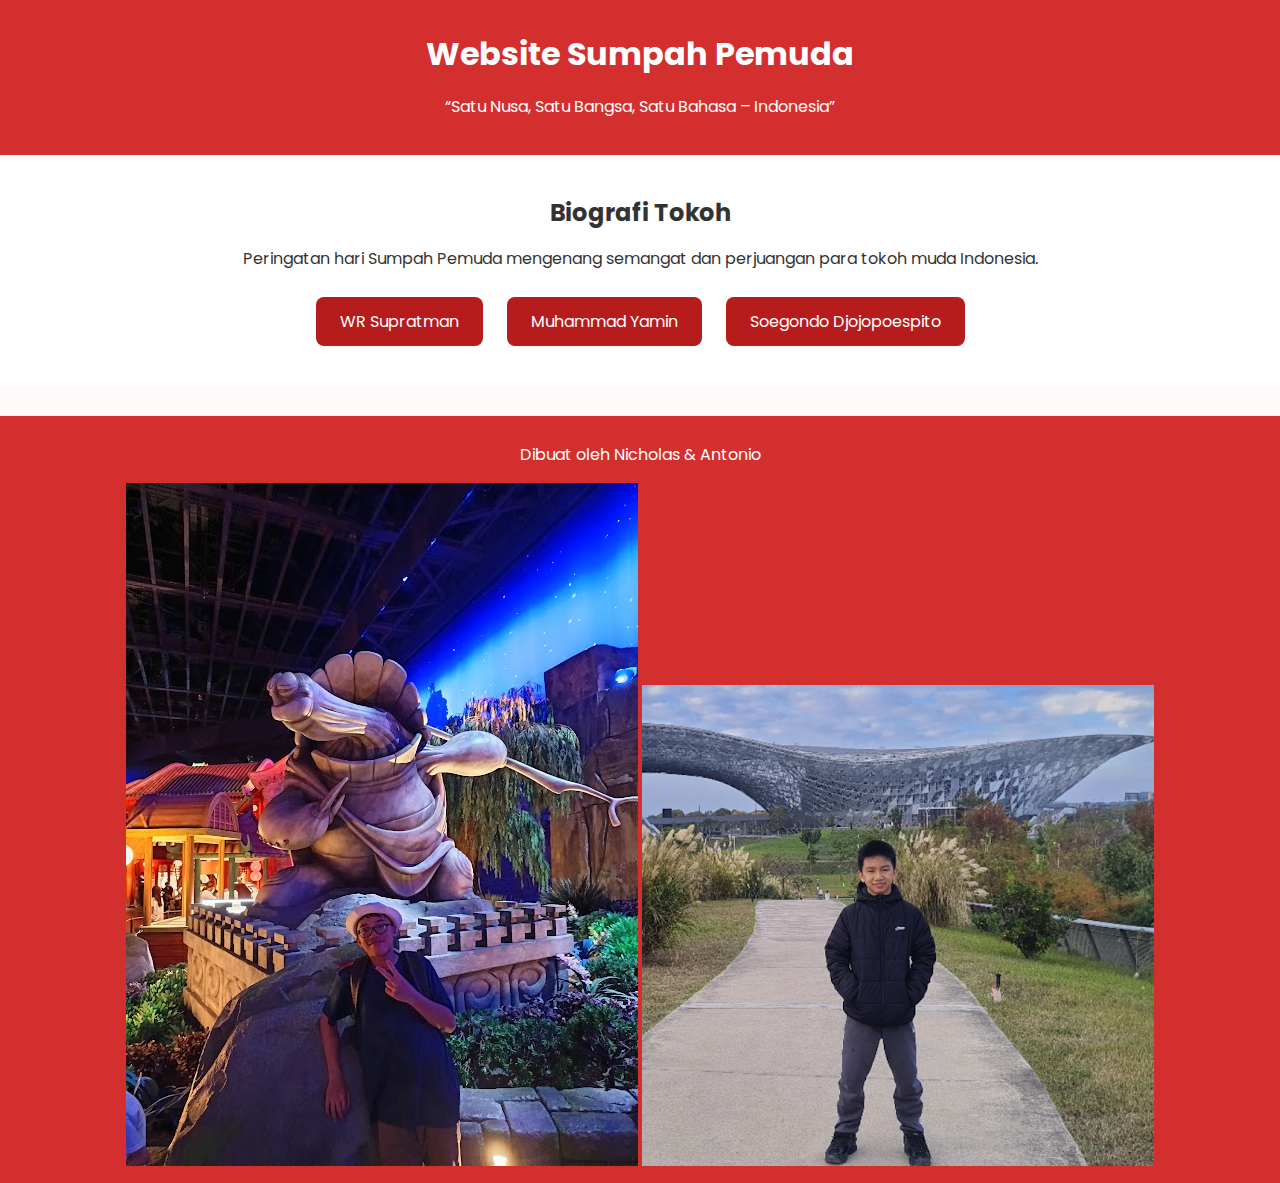
<file: index.html>
<!DOCTYPE html>
<html lang="id">
<head>
  <meta charset="UTF-8">
  <meta name="viewport" content="width=device-width, initial-scale=1.0">
  <title>Sumpah Pemuda</title>
  <link rel="stylesheet" href="style.css">
  <link href="https://fonts.googleapis.com/css2?family=Poppins:wght@400;600&display=swap" rel="stylesheet">
</head>
<body>
  <header>
    <h1>Website Sumpah Pemuda</h1>
    <p>“Satu Nusa, Satu Bangsa, Satu Bahasa – Indonesia”</p>
  </header>

  <div class="container">
    <h2>Biografi Tokoh</h2>
    <p>Peringatan hari Sumpah Pemuda mengenang semangat dan perjuangan para tokoh muda Indonesia.</p>

    <a href="biografi1.html">WR Supratman</a>
    <a href="biografi2.html">Muhammad Yamin</a>
    <a href="biografi3.html">Soegondo Djojopoespito</a>
  </div>

  <footer>
    <p>Dibuat oleh Nicholas & Antonio</p>
    <img src="nicholas.jpg">
    <img src="happynioyear.png">
  </footer>
</body>
</html>
</file>
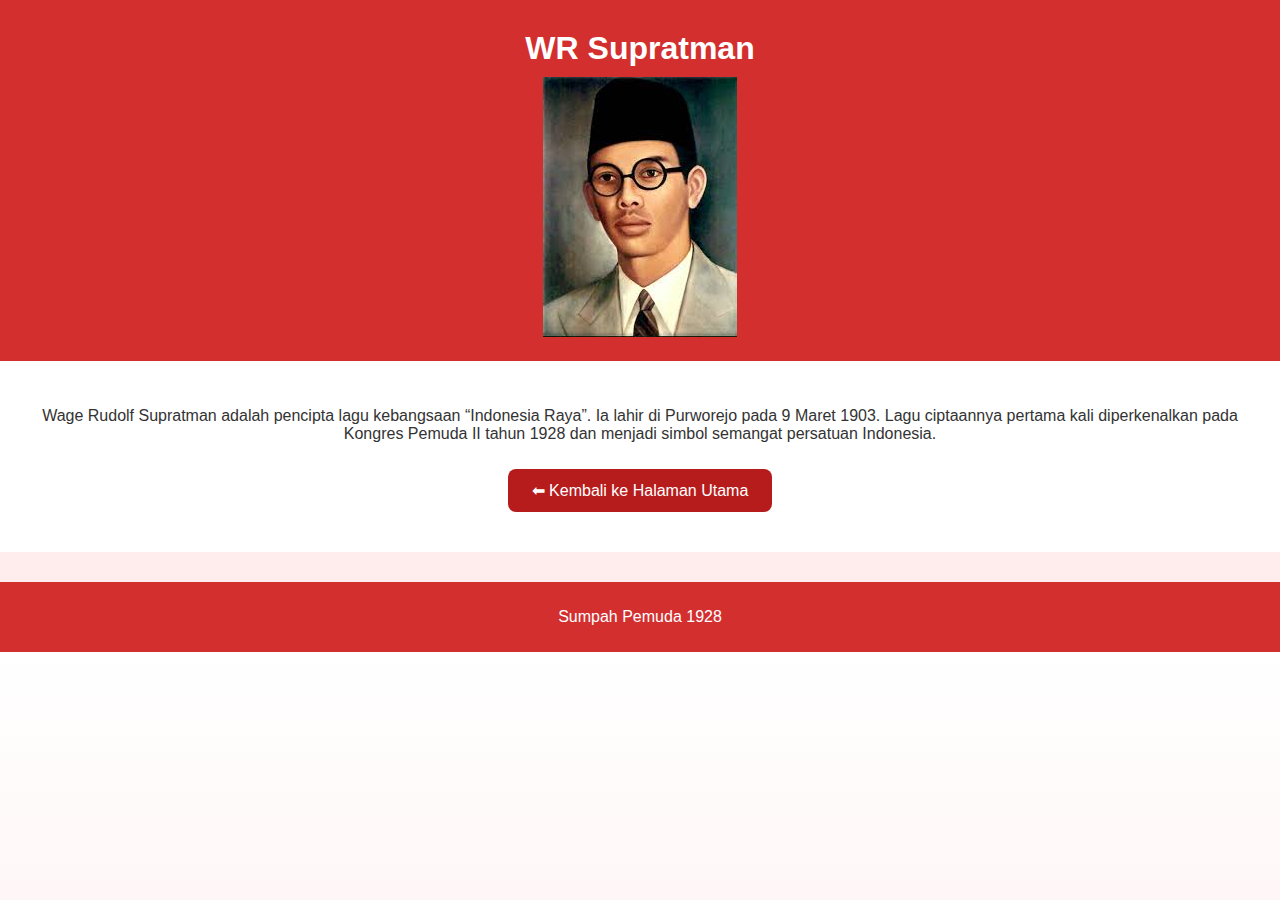
<file: biografi1.html>
<!DOCTYPE html>
<html lang="id">
<head>
  <meta charset="UTF-8">
  <meta name="viewport" content="width=device-width, initial-scale=1.0">
  <title>WR Supratman</title>
  <link rel="stylesheet" href="style.css">
</head>
<body>
  <header>
    <h1>WR Supratman</h1>
    <img src="wr.png">
  </header>

  <div class="container">
    <p>Wage Rudolf Supratman adalah pencipta lagu kebangsaan “Indonesia Raya”. 
    Ia lahir di Purworejo pada 9 Maret 1903. Lagu ciptaannya pertama kali diperkenalkan pada Kongres Pemuda II tahun 1928 
    dan menjadi simbol semangat persatuan Indonesia.</p>
    <a href="index.html">⬅ Kembali ke Halaman Utama</a>
  </div>

  <footer>
    <p>Sumpah Pemuda 1928</p>
  </footer>
</body>
</html>
</file>
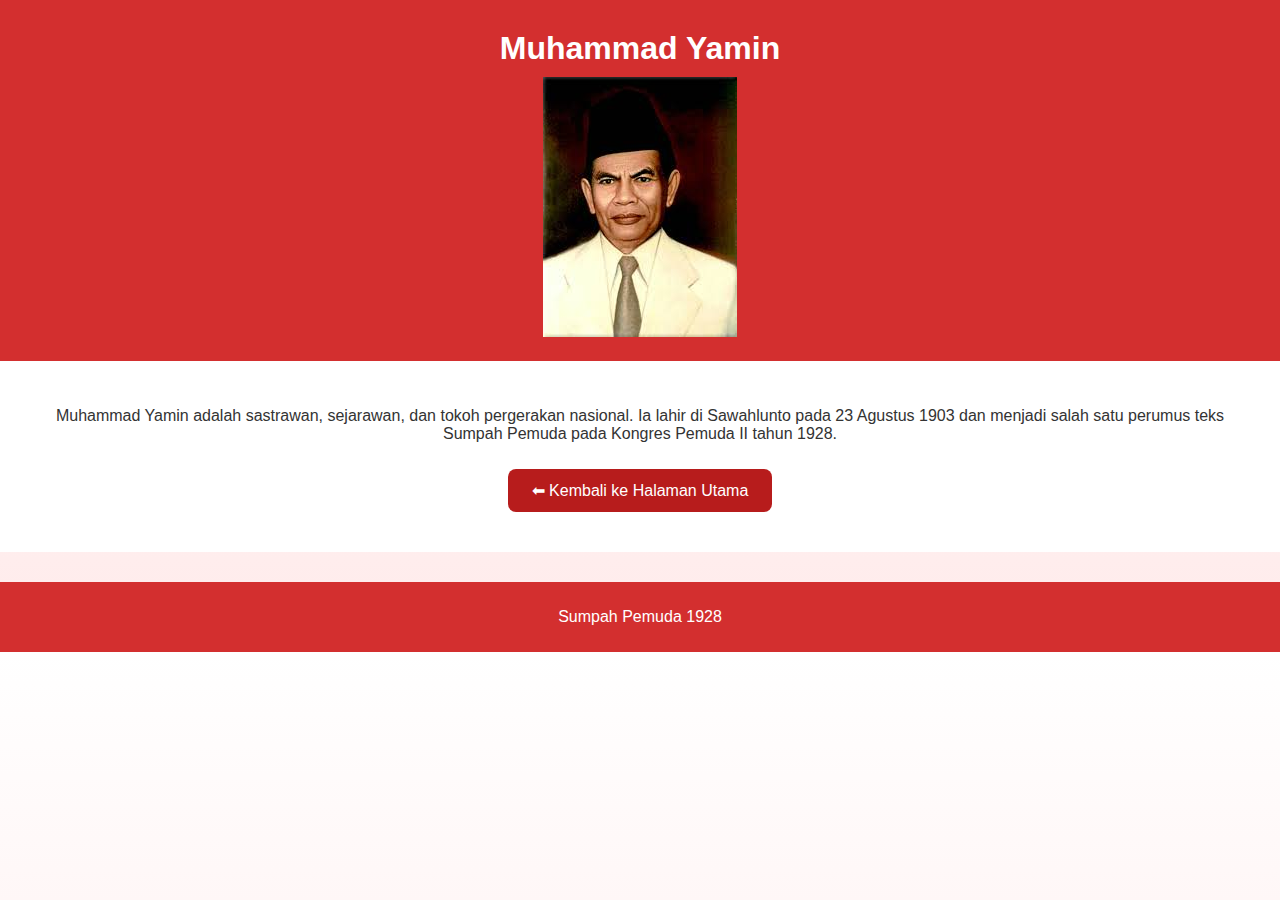
<file: biografi2.html>
<!DOCTYPE html>
<html lang="id">
<head>
  <meta charset="UTF-8">
  <meta name="viewport" content="width=device-width, initial-scale=1.0">
  <title>Muhammad Yamin</title>
  <link rel="stylesheet" href="style.css">
</head>
<body>
  <header>
    <h1>Muhammad Yamin</h1>
    <img src="muhammadyamin.jpg" alt="Foto Muhammad Yamin">
  </header>

  <div class="container">
    <p>Muhammad Yamin adalah sastrawan, sejarawan, dan tokoh pergerakan nasional. 
    Ia lahir di Sawahlunto pada 23 Agustus 1903 dan menjadi salah satu perumus teks Sumpah Pemuda 
    pada Kongres Pemuda II tahun 1928.</p>
    <a href="index.html">⬅ Kembali ke Halaman Utama</a>
  </div>

  <footer>
    <p>Sumpah Pemuda 1928</p>
  </footer>
</body>
</html>
</file>
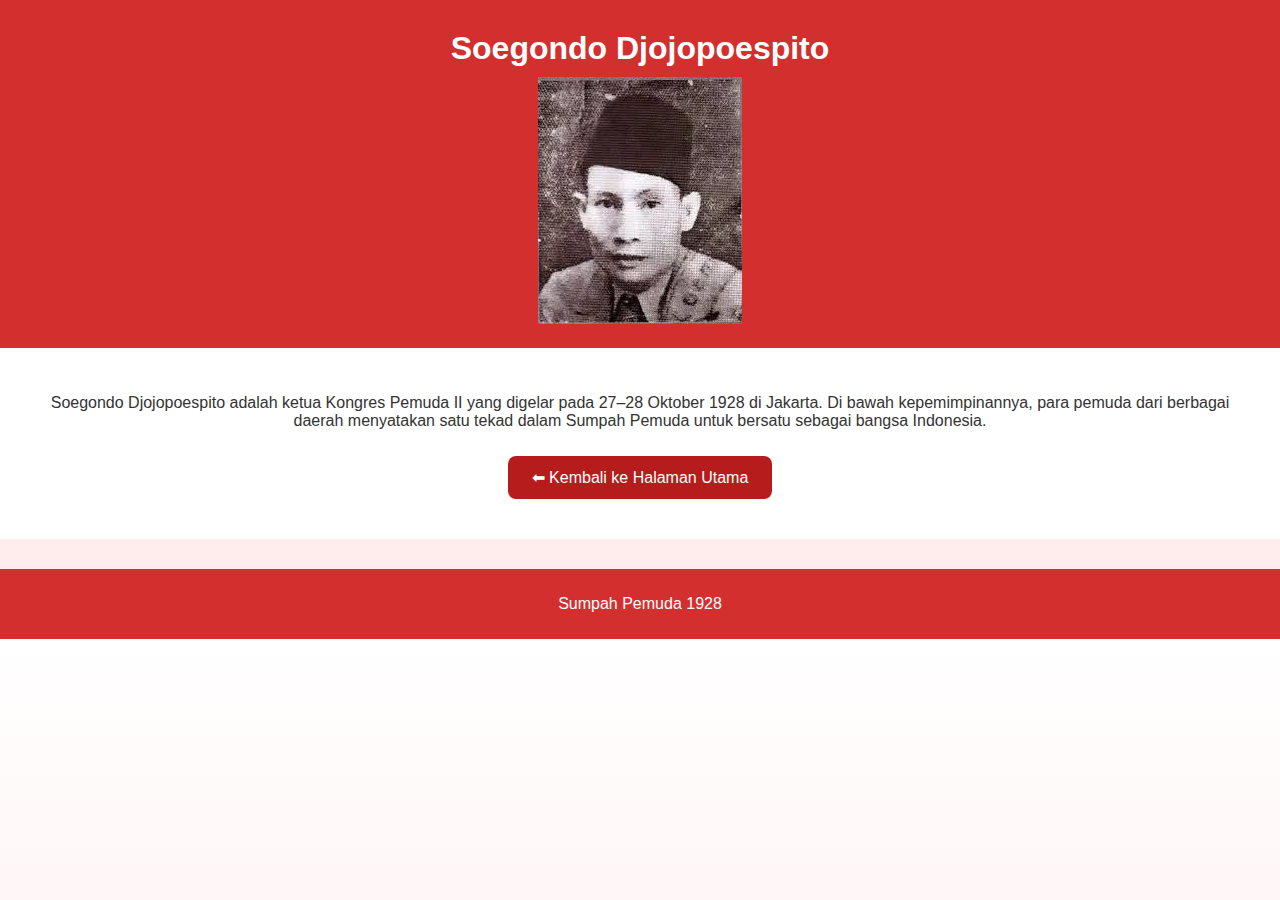
<file: biografi3.html>
<!DOCTYPE html>
<html lang="id">
<head>
  <meta charset="UTF-8">
  <meta name="viewport" content="width=device-width, initial-scale=1.0">
  <title>Soegondo Djojopoespito</title>
  <link rel="stylesheet" href="style.css">
</head>
<body>
  <header>
    <h1>Soegondo Djojopoespito</h1>
    <img src="soegondo.png">
  </header>

  <div class="container">
    <p>Soegondo Djojopoespito adalah ketua Kongres Pemuda II yang digelar pada 27–28 Oktober 1928 di Jakarta. 
    Di bawah kepemimpinannya, para pemuda dari berbagai daerah menyatakan satu tekad dalam Sumpah Pemuda 
    untuk bersatu sebagai bangsa Indonesia.</p>
    <a href="index.html">⬅ Kembali ke Halaman Utama</a>
  </div>

  <footer>
    <p>Sumpah Pemuda 1928</p>
  </footer>
</body>
</html>
</file>
<file: style.css>
body {
  font-family: 'Poppins', sans-serif;
  background: linear-gradient(to bottom, #ffffff, #ffeaea);
  margin: 0;
  padding: 0;
  text-align: center;
  color: #333;
}

header {
  background-color: #d32f2f;
  color: white;
  padding: 20px 0;
}

h1, h2 {
  margin: 10px 0;
}

.container {
  padding: 30px;
}

a {
  display: inline-block;
  margin: 10px;
  padding: 12px 24px;
  text-decoration: none;
  background-color: #b71c1c;
  color: white;
  border-radius: 8px;
  transition: 0.3s;
}

a:hover {
  background-color: #7f0000;
  transform: scale(1.05);
}

footer {
  background-color: #d32f2f;
  color: white;
  padding: 10px;
  margin-top: 30px;
}
div {
  width: auto;
  height: auto;
  background-color: white;
  animation-name: myAnimation;
  animation-duration: 4s;
  animation-iteration-count: infinite;
  animation-timing-function: ease-in-out; 
  animation-direction: alternate;
}

@keyframes myAnimation {
  from {background-color: red;}
  to {background-color: white;}
}

@keyframes wave {
  from { left: -100%; }
  to { left: 100%; }
}
</file>
